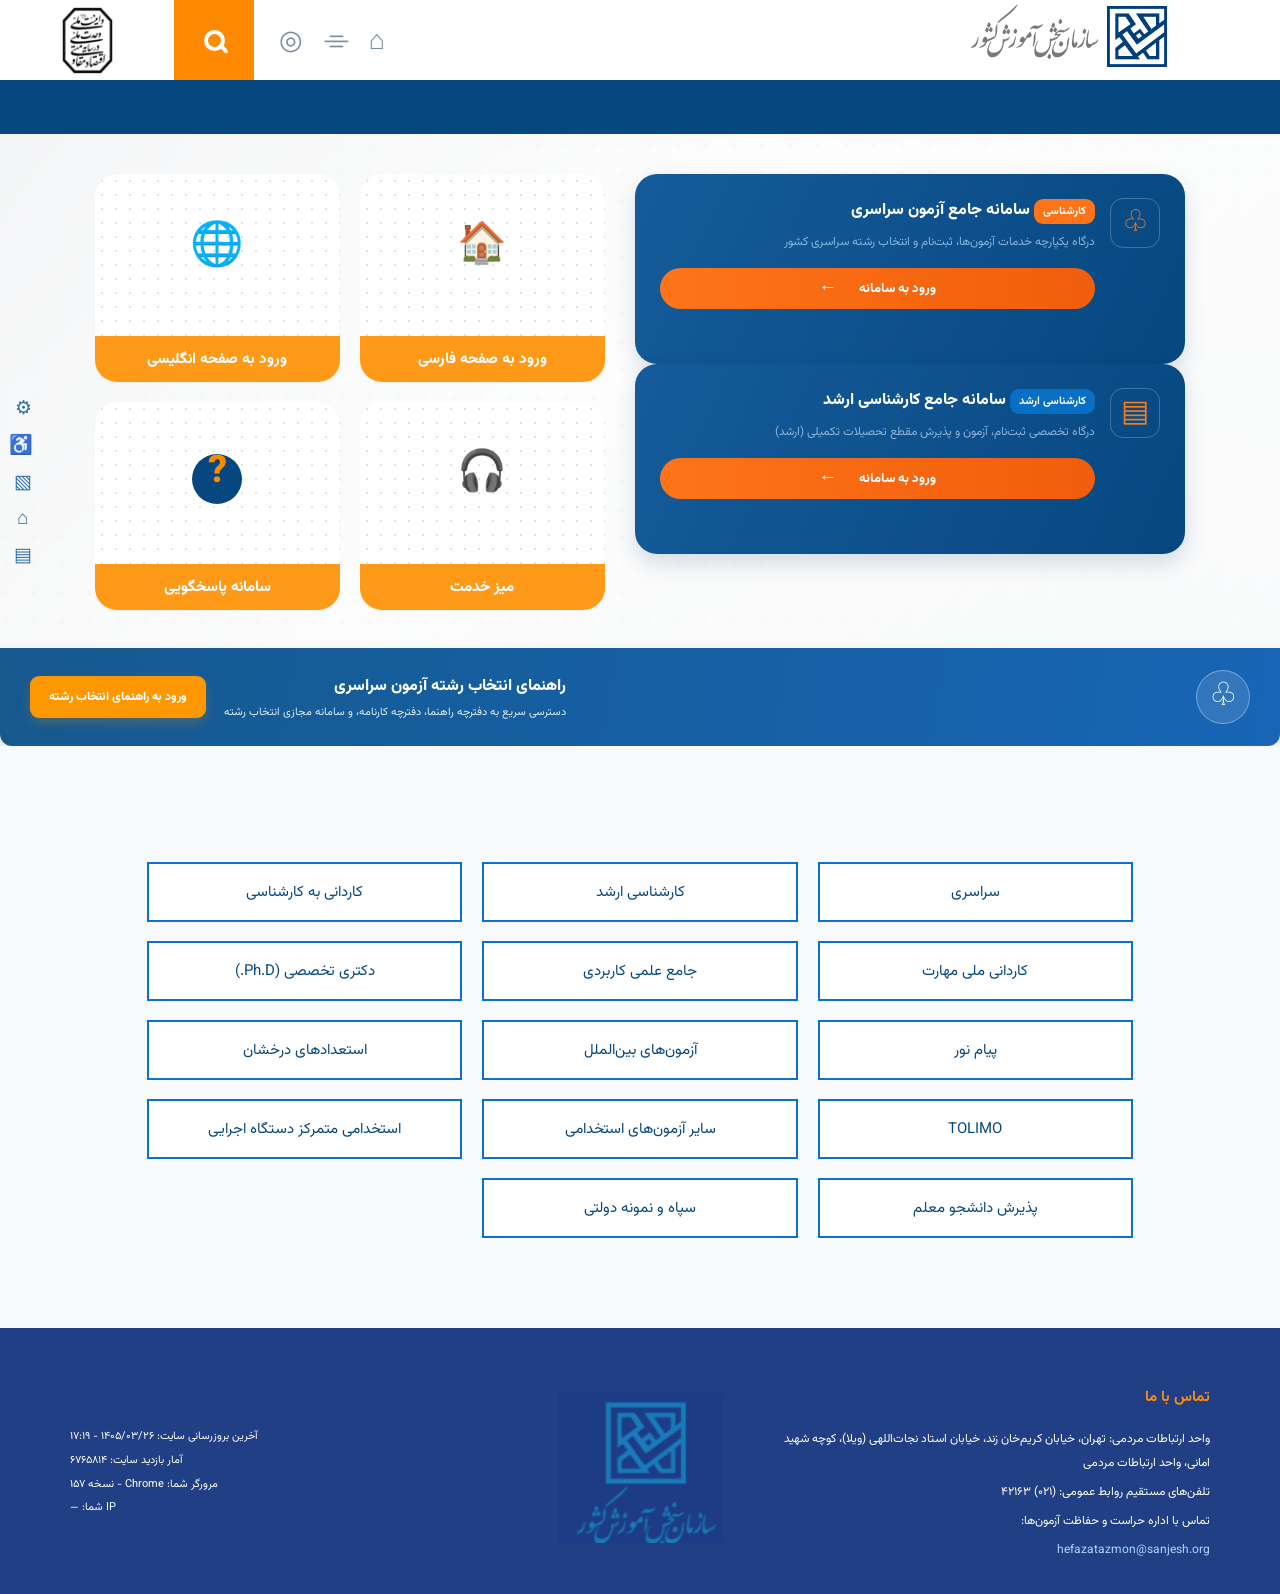
<file: sanjesh-rebuild/index.html>
<!DOCTYPE html>
<html lang="fa" dir="rtl">

<head>
    <meta charset="UTF-8">
    <meta name="viewport" content="width=device-width, initial-scale=1.0">

    <title>درگاه اطلاع‌رسانی سازمان سنجش آموزش کشور</title>

    <link rel="stylesheet" href="style.css">
</head>

<body class="home-page">

    <!-- HEADER -->
    <header class="site-header">
        <div class="header-inner">

            <a class="seal-link" href="index.html" aria-label="صفحه اصلی">
                <img src="assets/seal.png" alt="نشان سازمان">
            </a>

            <button class="search-tile" aria-label="جستجو">
                <span class="search-icon"></span>
            </button>

            <nav class="quick-icons" aria-label="دسترسی سریع">
                <a href="#" title="زبان">
                    <span class="globe-icon">◎</span>
                </a>

                <a href="#" title="اشتراک‌گذاری">
                    <span class="share-icon">⌯</span>
                </a>

                <a href="index.html" title="خانه">
                    <span class="home-icon">⌂</span>
                </a>
            </nav>

            <a class="brand" href="index.html">
                <img src="assets/header-brand.png" alt="سازمان سنجش آموزش کشور">
            </a>

        </div>
    </header>

    <div class="blue-strip"></div>


    <!-- MAIN HERO -->
    <main class="home-hero">

        <div class="hero-layout">

            <!-- MAIN PORTALS -->
            <section class="portal-list" aria-label="سامانه‌های اصلی">

                <!-- کارشناسی -->
                <article class="portal-card">

                    <div class="portal-icon cap-icon">♧</div>

                    <div class="portal-copy">

                        <span class="tag tag-orange">کارشناسی</span>

                        <h1>سامانه جامع آزمون سراسری</h1>

                        <p>
                            درگاه یکپارچه خدمات آزمون‌ها، ثبت‌نام و انتخاب رشته سراسری کشور
                        </p>

                        <a class="portal-button" href="login.html">
                            ورود به سامانه <span>←</span>
                        </a>

                    </div>

                </article>


                <!-- کارشناسی ارشد -->
                <article class="portal-card">

                    <div class="portal-icon book-icon">▤</div>

                    <div class="portal-copy">

                        <span class="tag tag-blue">کارشناسی ارشد</span>

                        <h2>سامانه جامع کارشناسی ارشد</h2>

                        <p>
                            درگاه تخصصی ثبت‌نام، آزمون و پذیرش مقطع تحصیلات تکمیلی (ارشد)
                        </p>

                        <a class="portal-button"
                           href="#exam-selection"
                           data-target-exam="master">

                            ورود به سامانه <span>←</span>

                        </a>

                    </div>

                </article>

            </section>


            <!-- QUICK ACCESS -->
            <section class="shortcut-grid" aria-label="پیوندهای کاربردی">

                <a class="shortcut-card" href="#">
                    <span class="shortcut-symbol globe-large">🌐</span>
                    <strong>ورود به صفحه انگلیسی</strong>
                </a>

                <a class="shortcut-card" href="#">
                    <span class="shortcut-symbol">🏠</span>
                    <strong>ورود به صفحه فارسی</strong>
                </a>

                <a class="shortcut-card" href="#">
                    <span class="shortcut-symbol question-symbol">?</span>
                    <strong>سامانه پاسخگویی</strong>
                </a>

                <a class="shortcut-card" href="#">
                    <span class="shortcut-symbol">🎧</span>
                    <strong>میز خدمت</strong>
                </a>

            </section>

        </div>

    </main>


    <!-- EXAM SELECTION -->
    <section class="exam-directory" id="exam-selection">

        <header class="exam-banner">

            <div class="banner-icon">♧</div>

            <div class="banner-copy">

                <h1 id="exam-heading">
                    راهنمای انتخاب رشته آزمون سراسری
                </h1>

                <p>
                    دسترسی سریع به دفترچه راهنما، دفترچه کارنامه، و سامانه مجازی انتخاب رشته
                </p>

            </div>

            <a href="#" class="banner-button" id="exam-guide-button">
                ورود به راهنمای انتخاب رشته
            </a>

        </header>


        <main class="exam-main">

            <div class="exam-grid">

                <a href="#" class="exam-option" data-exam="general">
                    سراسری
                </a>

                <a href="#" class="exam-option" data-exam="master">
                    کارشناسی ارشد
                </a>

                <a href="#" class="exam-option">
                    کاردانی به کارشناسی
                </a>

                <a href="#" class="exam-option">
                    کاردانی ملی مهارت
                </a>

                <a href="#" class="exam-option">
                    جامع علمی کاربردی
                </a>

                <a href="#" class="exam-option">
                    دکتری تخصصی (Ph.D.)
                </a>

                <a href="#" class="exam-option">
                    پیام نور
                </a>

                <a href="#" class="exam-option">
                    آزمون‌های بین‌الملل
                </a>

                <a href="#" class="exam-option">
                    استعدادهای درخشان
                </a>

                <a href="#" class="exam-option">
                    TOLIMO
                </a>

                <a href="#" class="exam-option">
                    سایر آزمون‌های استخدامی
                </a>

                <a href="#" class="exam-option">
                    استخدامی متمرکز دستگاه اجرایی
                </a>

                <a href="#" class="exam-option">
                    پذیرش دانشجو معلم
                </a>

                <a href="#" class="exam-option">
                    سپاه و نمونه دولتی
                </a>

            </div>

        </main>

    </section>


    <!-- ACCESSIBILITY -->
    <aside class="accessibility-rail" aria-label="دسترسی‌های کمکی">

        <a href="#" title="تنظیمات">⚙</a>
        <a href="#" title="دسترس‌پذیری">♿</a>
        <a href="#" title="خدمات">▧</a>
        <a href="#" title="خانه">⌂</a>
        <a href="#" title="گفتگو">▤</a>

    </aside>


    <!-- FOOTER -->
    <footer class="site-footer home-footer">

        <div class="footer-contact">

            <h3>تماس با ما</h3>

            <p>
                واحد ارتباطات مردمی: تهران، خیابان کریم‌خان زند،
                خیابان استاد نجات‌اللهی (ویلا)، کوچه شهید امانی،
                واحد ارتباطات مردمی
            </p>

            <p>
                تلفن‌های مستقیم روابط عمومی: (۰۲۱) ۴۲۱۶۳
            </p>

            <p>
                تماس با اداره حراست و حفاظت آزمون‌ها:
            </p>

            <a href="mailto:hefazatazmon@sanjesh.org">
                hefazatazmon@sanjesh.org
            </a>

        </div>


        <div class="footer-logo">
            <img src="assets/footer-brand.png" alt="سازمان سنجش آموزش کشور">
        </div>


        <div class="footer-stats">

            <p>آخرین بروزرسانی سایت: ۱۴۰۵/۰۳/۲۶ - ۱۷:۱۹</p>
            <p>آمار بازدید سایت: ۶۷۶۵۸۱۴</p>
            <p>مرورگر شما: Chrome - نسخه ۱۵۷</p>
            <p>IP شما: —</p>

        </div>

    </footer>


    <!-- JAVASCRIPT -->
    <script src="script.js"></script>

</body>
</html>
</file>
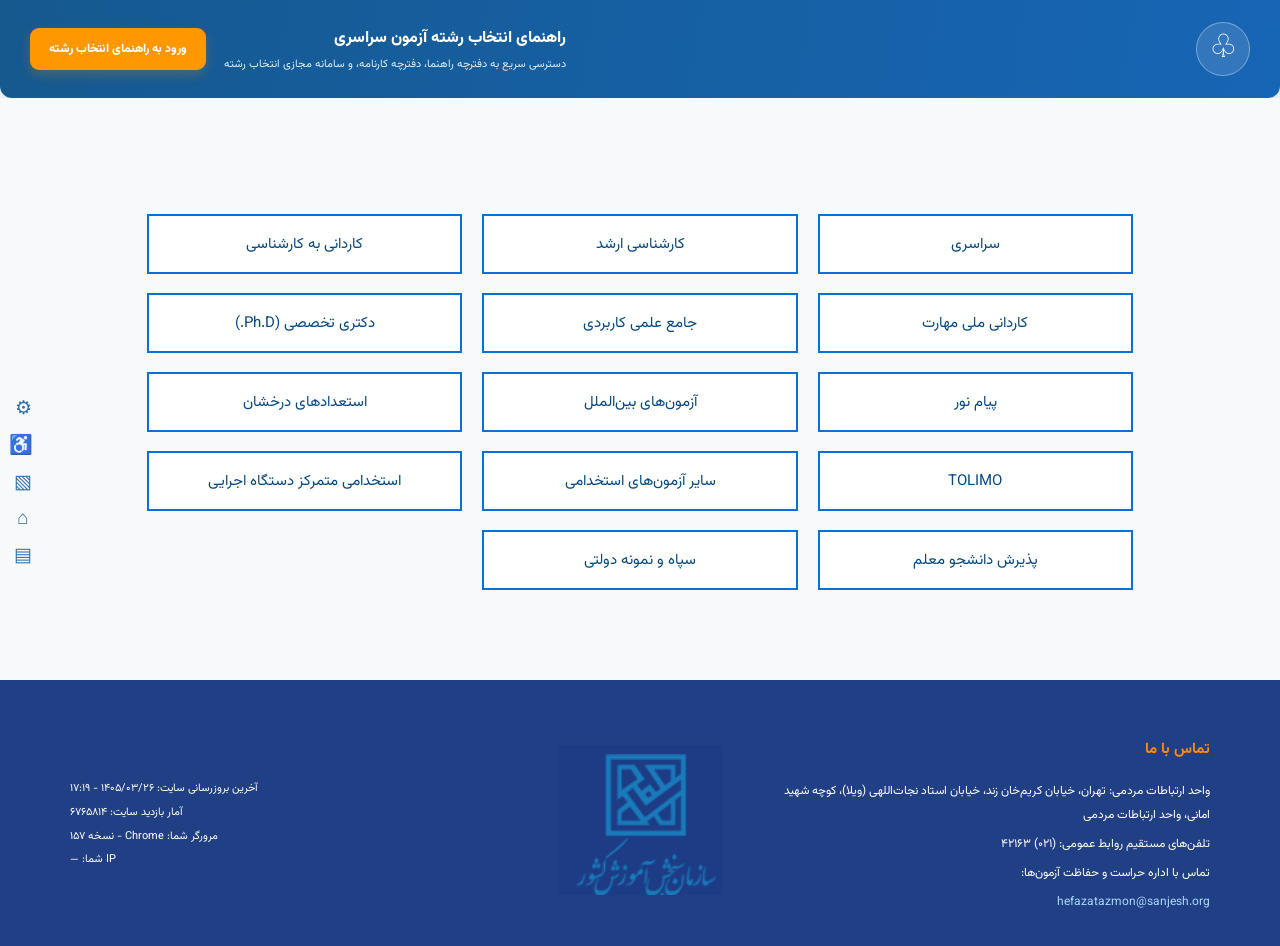
<file: sanjesh-rebuild/exams.html>
<!DOCTYPE html>
<html lang="fa" dir="rtl">
<head>
  <meta charset="UTF-8">
  <meta name="viewport" content="width=device-width, initial-scale=1.0">
  <title>راهنمای انتخاب رشته آزمون سراسری</title>
  <link rel="stylesheet" href="style.css">
</head>
<body class="exam-page">
  <header class="exam-banner">
    <div class="banner-icon">♧</div>
    <div class="banner-copy">
      <h1 id="exam-heading">راهنمای انتخاب رشته آزمون سراسری</h1>
      <p>دسترسی سریع به دفترچه راهنما، دفترچه کارنامه، و سامانه مجازی انتخاب رشته</p>
    </div>
    <a href="#" class="banner-button">ورود به راهنمای انتخاب رشته</a>
  </header>

  <main class="exam-main">
    <div class="exam-grid">
      <a class="exam-option" href="#">سراسری</a>
      <a class="exam-option" href="#">کارشناسی ارشد</a>
      <a class="exam-option" href="#">کاردانی به کارشناسی</a>
      <a class="exam-option" href="#">کاردانی ملی مهارت</a>
      <a class="exam-option" href="#">جامع علمی کاربردی</a>
      <a class="exam-option" href="#">دکتری تخصصی (Ph.D.)</a>
      <a class="exam-option" href="#">پیام نور</a>
      <a class="exam-option" href="#">آزمون‌های بین‌الملل</a>
      <a class="exam-option" href="#">استعدادهای درخشان</a>
      <a class="exam-option" href="#">TOLIMO</a>
      <a class="exam-option" href="#">سایر آزمون‌های استخدامی</a>
      <a class="exam-option" href="#">استخدامی متمرکز دستگاه اجرایی</a>
      <a class="exam-option" href="#">پذیرش دانشجو معلم</a>
      <a class="exam-option" href="#">سپاه و نمونه دولتی</a>
    </div>
  </main>

  <aside class="accessibility-rail" aria-label="دسترسی‌های کمکی">
    <a href="#" title="تنظیمات">⚙</a>
    <a href="#" title="دسترس‌پذیری">♿</a>
    <a href="#" title="خدمات">▧</a>
    <a href="#" title="خانه">⌂</a>
    <a href="#" title="گفتگو">▤</a>
  </aside>

  <footer class="site-footer exam-footer">
    <div class="footer-contact">
      <h3>تماس با ما</h3>
      <p>واحد ارتباطات مردمی: تهران، خیابان کریم‌خان زند، خیابان استاد نجات‌اللهی (ویلا)، کوچه شهید امانی، واحد ارتباطات مردمی</p>
      <p>تلفن‌های مستقیم روابط عمومی: (۰۲۱) ۴۲۱۶۳</p>
      <p>تماس با اداره حراست و حفاظت آزمون‌ها:</p>
      <a href="mailto:hefazatazmon@sanjesh.org">hefazatazmon@sanjesh.org</a>
    </div>
    <div class="footer-logo"><img src="assets/footer-brand.png" alt="سازمان سنجش آموزش کشور"></div>
    <div class="footer-stats">
      <p>آخرین بروزرسانی سایت: ۱۴۰۵/۰۳/۲۶ - ۱۷:۱۹</p>
      <p>آمار بازدید سایت: ۶۷۶۵۸۱۴</p>
      <p>مرورگر شما: Chrome - نسخه ۱۵۷</p>
      <p>IP شما: —</p>
    </div>
  </footer>
  <script src="script.js"></script>
</body>
</html>
</file>
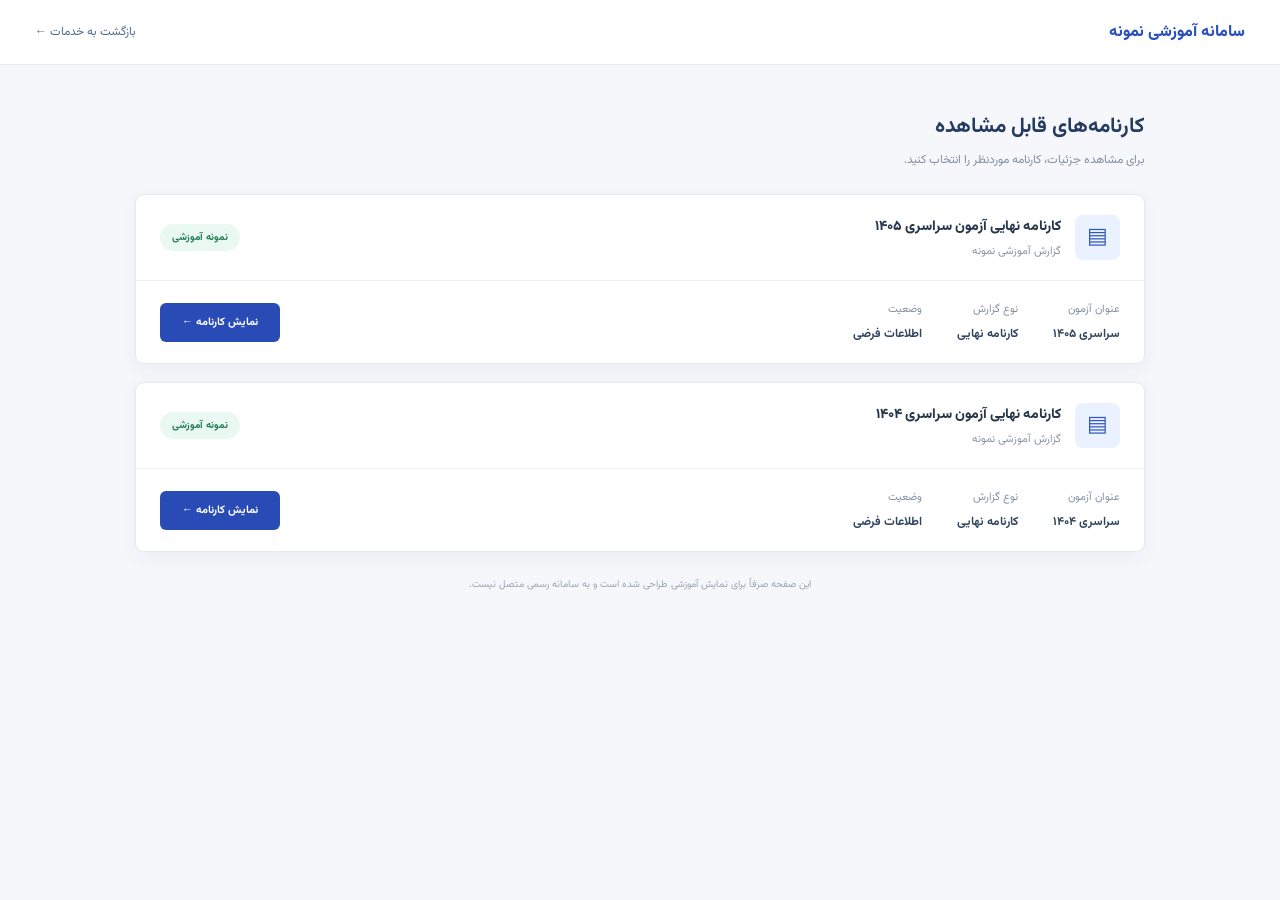
<file: sanjesh-rebuild/final-report-list.html>
<!DOCTYPE html>
<html lang="fa" dir="rtl">
<head>
    <meta charset="UTF-8">
    <meta name="viewport" content="width=device-width, initial-scale=1.0">
    <title>انتخاب کارنامه | محیط آموزشی</title>

    <link href="https://fonts.googleapis.com/css2?family=Vazirmatn:wght@400;500;600;700;800&display=swap" rel="stylesheet">

    <style>
        * {
            box-sizing: border-box;
        }

        body {
            margin: 0;
            font-family: "Vazirmatn", Tahoma, sans-serif;
            background: #f5f7fa;
            color: #27364b;
        }

        .demo-banner {
            padding: 10px;
            background: #fff3cd;
            color: #795b00;
            text-align: center;
            font-size: 12px;
            font-weight: 700;
            border-bottom: 1px solid #ead99a;
        }

        .topbar {
            height: 65px;
            background: #fff;
            border-bottom: 1px solid #e8edf4;
            display: flex;
            align-items: center;
            justify-content: space-between;
            padding: 0 35px;
        }

        .brand {
            font-size: 16px;
            font-weight: 800;
            color: #2850bd;
        }

        .back {
            text-decoration: none;
            color: #536b91;
            font-size: 12px;
        }

        .container {
            max-width: 1050px;
            margin: 45px auto;
            padding: 0 20px;
        }

        .page-heading {
            margin-bottom: 25px;
        }

        .page-heading h1 {
            font-size: 21px;
            margin: 0 0 8px;
            color: #263b61;
        }

        .page-heading p {
            font-size: 12px;
            color: #8290a2;
            margin: 0;
        }

        .report-card {
            background: #fff;
            border: 1px solid #e5eaf1;
            border-radius: 9px;
            overflow: hidden;
            box-shadow: 0 5px 18px rgba(35, 67, 120, .06);
        }

        .report-header {
            display: flex;
            align-items: center;
            justify-content: space-between;
            padding: 20px 24px;
            gap: 15px;
            border-bottom: 1px solid #edf0f5;
        }

        .report-title {
            display: flex;
            align-items: center;
            gap: 14px;
        }

        .report-icon {
            width: 45px;
            height: 45px;
            border-radius: 8px;
            background: #eaf1ff;
            color: #3158bb;
            display: flex;
            align-items: center;
            justify-content: center;
            font-size: 22px;
        }

        .report-title h2 {
            margin: 0;
            font-size: 14px;
            font-weight: 800;
        }

        .report-title p {
            margin: 5px 0 0;
            font-size: 11px;
            color: #8995a7;
        }

        .sample-label {
            color: #237b53;
            background: #e9f8f0;
            padding: 6px 12px;
            border-radius: 20px;
            font-size: 10px;
            font-weight: 700;
        }

        .report-body {
            padding: 20px 24px;
            display: flex;
            align-items: center;
            justify-content: space-between;
            gap: 20px;
        }

        .report-info {
            display: flex;
            flex-wrap: wrap;
            gap: 35px;
        }

        .info-item {
            font-size: 11px;
            color: #8491a4;
        }

        .info-item strong {
            display: block;
            color: #34465f;
            font-size: 12px;
            margin-top: 7px;
        }

        .view-button {
            display: inline-block;
            text-decoration: none;
            background: #294bb5;
            color: #fff;
            padding: 11px 22px;
            border-radius: 6px;
            font-family: inherit;
            font-size: 11px;
            font-weight: 700;
            white-space: nowrap;
            transition: .2s;
        }

        .view-button:hover {
            background: #1d378f;
        }

        .footer-note {
            margin-top: 25px;
            color: #9aa5b5;
            font-size: 10px;
            text-align: center;
        }

        @media (max-width: 600px) {
            .topbar {
                padding: 0 15px;
            }

            .container {
                margin-top: 28px;
                padding: 0 13px;
            }

            .report-header,
            .report-body {
                align-items: flex-start;
                flex-direction: column;
            }

            .report-info {
                gap: 18px;
            }

            .view-button {
                width: 100%;
                text-align: center;
            }
        }
    </style>
</head>

<body>

    

    <header class="topbar">
        <div class="brand">سامانه آموزشی نمونه</div>
        <a href="sarasari.html" class="back">بازگشت به خدمات ←</a>
    </header>

    <main class="container">

        <div class="page-heading">
            <h1>کارنامه‌های قابل مشاهده</h1>
            <p>برای مشاهده جزئیات، کارنامه موردنظر را انتخاب کنید.</p>
        </div>

       
<section>

    <!-- کارت کارنامه ۱۴۰۵ -->
    <article class="report-card">

        <div class="report-header">

            <div class="report-title">
                <div class="report-icon">▤</div>

                <div>
                    <h2>کارنامه نهایی آزمون سراسری ۱۴۰۵</h2>
                    <p>گزارش آموزشی نمونه</p>
                </div>
            </div>

            <span class="sample-label">نمونه آموزشی</span>

        </div>

        <div class="report-body">

            <div class="report-info">

                <div class="info-item">
                    عنوان آزمون
                    <strong>سراسری ۱۴۰۵</strong>
                </div>

                <div class="info-item">
                    نوع گزارش
                    <strong>کارنامه نهایی</strong>
                </div>

                <div class="info-item">
                    وضعیت
                    <strong>اطلاعات فرضی</strong>
                </div>

            </div>

            <a href="final-report-result.html" class="view-button">
                نمایش کارنامه ←
            </a>

        </div>

    </article>


    <!-- کارت کارنامه ۱۴۰۴ -->
    <article class="report-card" style="margin-top: 18px;">

        <div class="report-header">

            <div class="report-title">
                <div class="report-icon">▤</div>

                <div>
                    <h2>کارنامه نهایی آزمون سراسری ۱۴۰۴</h2>
                    <p>گزارش آموزشی نمونه</p>
                </div>
            </div>

            <span class="sample-label">نمونه آموزشی</span>

        </div>

        <div class="report-body">

            <div class="report-info">

                <div class="info-item">
                    عنوان آزمون
                    <strong>سراسری ۱۴۰۴</strong>
                </div>

                <div class="info-item">
                    نوع گزارش
                    <strong>کارنامه نهایی</strong>
                </div>

                <div class="info-item">
                    وضعیت
                    <strong>اطلاعات فرضی</strong>
                </div>

            </div>

            <a href="final-report-result-1404.html" class="view-button">
                نمایش کارنامه ←
            </a>

        </div>

    </article>

</section>



</article>


        </section>

        <div class="footer-note">
            این صفحه صرفاً برای نمایش آموزشی طراحی شده است و به سامانه رسمی متصل نیست.
        </div>

    </main>

</body>
</html>
</file>
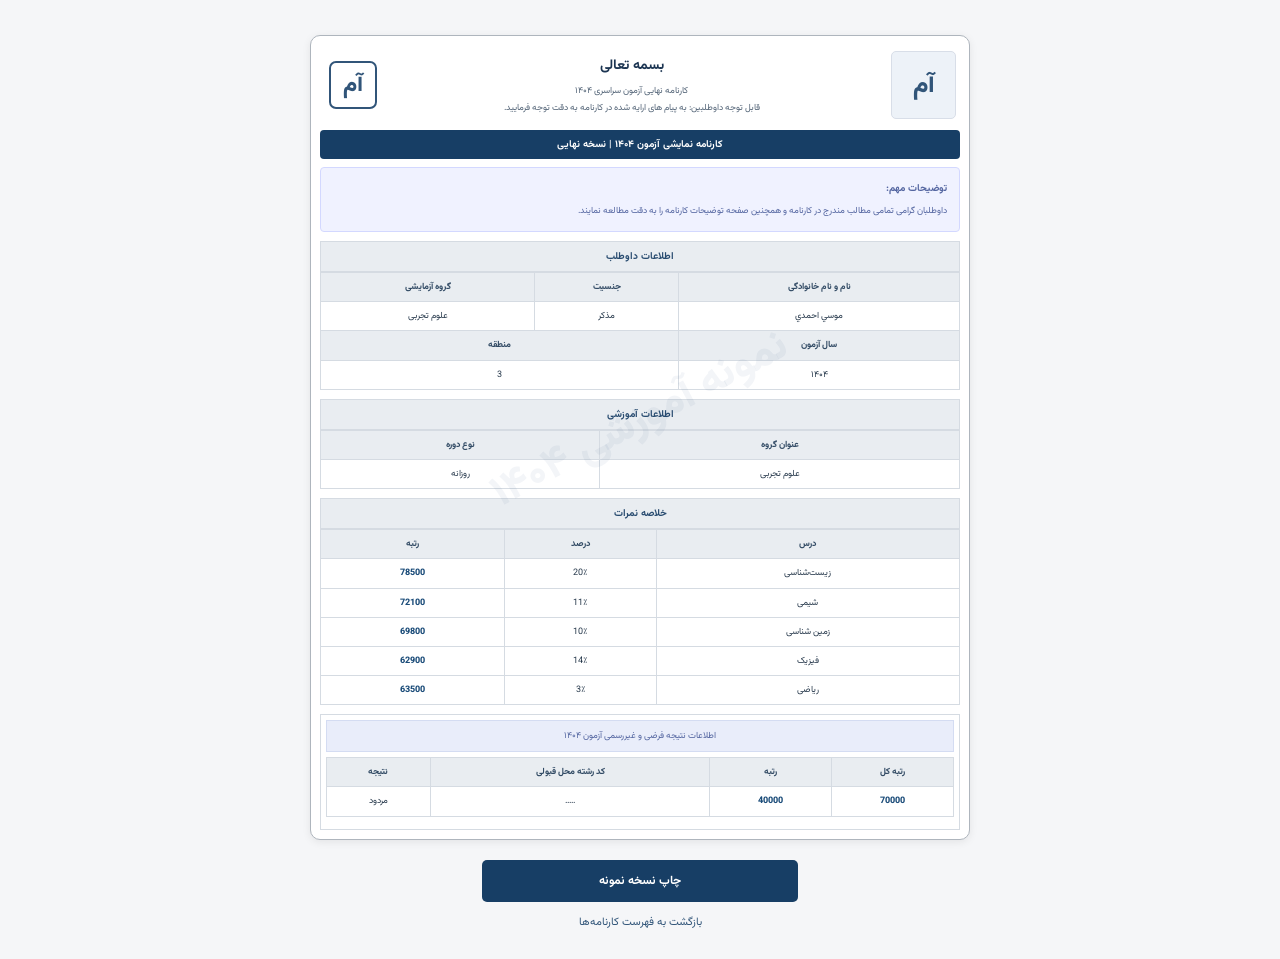
<file: sanjesh-rebuild/final-report-result-1404.html>
<!DOCTYPE html>
<html lang="fa" dir="rtl">
<head>
<meta charset="UTF-8">
<meta name="viewport" content="width=device-width, initial-scale=1.0">
<title>کارنامه نمونه ۱۴۰۴ | سامانه آموزشی</title>

<link rel="preconnect" href="https://fonts.googleapis.com">
<link rel="preconnect" href="https://fonts.gstatic.com" crossorigin>
<link href="https://fonts.googleapis.com/css2?family=Vazirmatn:wght@400;500;600;700;800&display=swap" rel="stylesheet">

<style>
* {
    box-sizing: border-box;
}

body {
    margin: 0;
    background: #f5f6f8;
    font-family: 'Vazirmatn', sans-serif;
    color: #26384b;
}

.notice {
    background: #fff1cf;
    color: #805b12;
    text-align: center;
    padding: 10px;
    font-size: 12px;
    font-weight: 700;
    border-bottom: 1px solid #ead8aa;
}

.page {
    width: 100%;
    padding: 35px 15px 25px;
}

.report {
    position: relative;
    width: 100%;
    max-width: 660px;
    margin: 0 auto;
    padding: 9px;
    background: #fff;
    border: 1px solid #aeb5bd;
    border-radius: 10px;
    box-shadow: 0 2px 8px rgba(0,0,0,.08);
    overflow: hidden;
}

.report::after {
    content: "نمونه آموزشی ۱۴۰۴";
    position: absolute;
    top: 48%;
    left: 50%;
    transform: translate(-50%, -50%) rotate(-28deg);
    font-size: 43px;
    font-weight: 800;
    color: rgba(35, 76, 125, .055);
    white-space: nowrap;
    pointer-events: none;
    z-index: 2;
}

.report-header {
    display: grid;
    grid-template-columns: 75px 1fr 58px;
    align-items: center;
    gap: 8px;
    min-height: 85px;
    padding: 5px 4px 10px;
}

.avatar {
    width: 65px;
    height: 68px;
    border: 1px solid #d8dee8;
    border-radius: 5px;
    background: #edf2f8;
    display: flex;
    align-items: center;
    justify-content: center;
    color: #315579;
    font-size: 25px;
    font-weight: 800;
}

.header-text {
    text-align: center;
    line-height: 1.9;
}

.header-text h1 {
    font-size: 14px;
    margin: 0 0 3px;
    color: #1c3552;
}

.header-text p {
    font-size: 9px;
    margin: 0;
    color: #536477;
}

.symbol {
    width: 48px;
    height: 48px;
    border: 2px solid #315579;
    border-radius: 7px;
    display: flex;
    align-items: center;
    justify-content: center;
    color: #315579;
    font-size: 23px;
    font-weight: 800;
    margin: auto;
}

.sample-strip {
    background: #173e65;
    color: #fff;
    text-align: center;
    padding: 7px;
    font-size: 10px;
    font-weight: 700;
    border-radius: 4px;
    margin-bottom: 8px;
}

.description {
    background: #f0f2ff;
    border: 1px solid #d3d8ff;
    border-radius: 4px;
    padding: 11px 12px;
    margin-bottom: 8px;
    color: #5365a0;
    font-size: 9px;
    line-height: 2;
}

.description strong {
    display: block;
    margin-bottom: 3px;
    font-size: 10px;
}

table {
    width: 100%;
    border-collapse: collapse;
    margin-bottom: 7px;
    position: relative;
    z-index: 1;
}

th, td {
    border: 1px solid #d5dbe2;
    padding: 6px 4px;
    text-align: center;
    font-size: 9px;
    line-height: 1.8;
}

th {
    background: #e9edf1;
    color: #314a64;
    font-weight: 700;
}

td {
    background: rgba(255,255,255,.94);
    color: #26384b;
}

.section-title {
    background: #e9edf1;
    color: #294c70;
    font-size: 10px;
    font-weight: 700;
    padding: 7px;
    text-align: center;
    border: 1px solid #d5dbe2;
    margin: 9px 0 0;
}

.result-box {
    border: 1px solid #d5dbe2;
    padding: 5px;
    margin-top: 9px;
}

.result-heading {
    background: #e9edfa;
    color: #5365a0;
    padding: 8px;
    text-align: center;
    font-size: 9px;
    border: 1px solid #d4dcf2;
    margin-bottom: 5px;
}

.result-table th,
.result-table td {
    font-size: 9px;
}

.result-value {
    font-weight: 800;
    color: #1b4c79;
}

.bottom-note {
    border-top: 1px solid #e0e4e9;
    margin-top: 9px;
    padding: 9px 5px 4px;
    text-align: center;
    font-size: 8px;
    color: #778493;
    line-height: 2;
}

.print-area {
    width: 100%;
    max-width: 660px;
    margin: 20px auto 0;
    text-align: center;
}

.print-btn {
    width: 48%;
    min-width: 180px;
    border: 0;
    background: #173e65;
    color: #fff;
    padding: 12px;
    border-radius: 5px;
    font-family: inherit;
    font-size: 12px;
    font-weight: 700;
    cursor: pointer;
}

.back-link {
    display: inline-block;
    margin-top: 12px;
    color: #315579;
    text-decoration: none;
    font-size: 11px;
}

@media (max-width: 520px) {
    .page {
        padding: 20px 8px;
    }

    .report {
        padding: 6px;
    }

    .report-header {
        grid-template-columns: 55px 1fr 43px;
        gap: 5px;
    }

    .avatar {
        width: 48px;
        height: 55px;
        font-size: 20px;
    }

    .symbol {
        width: 38px;
        height: 38px;
        font-size: 18px;
    }

    .header-text h1 {
        font-size: 11px;
    }

    .header-text p {
        font-size: 8px;
    }

    th, td {
        padding: 5px 2px;
        font-size: 8px;
    }

    .report::after {
        font-size: 32px;
    }
}

@media print {
    body {
        background: #fff;
    }

    .notice,
    .print-area {
        display: none;
    }

    .page {
        padding: 0;
    }

    .report {
        max-width: 100%;
        box-shadow: none;
        border: 1px solid #999;
    }

    * {
        -webkit-print-color-adjust: exact;
        print-color-adjust: exact;
    }
}
</style>
</head>

<body>



<div class="page">

    <main class="report">

        <header class="report-header">

            <div class="avatar">آم</div>

            <div class="header-text">
                <h1>بسمه تعالی

</h1>
                <p>کارنامه نهایی آزمون سراسری ۱۴۰۴</p>
                <p>قابل توجه داوطلبین: به پیام های ارايه شده در کارنامه به دقت توجه فرمایید.</p>
            </div>

            <div class="symbol">آم</div>

        </header>

        <div class="sample-strip">
            کارنامه نمایشی آزمون ۱۴۰۴ | نسخه نهایی
        </div>

        <div class="description">
            <strong>توضیحات مهم:</strong>
              داوطلبان گرامی تمامی مطالب مندرج در کارنامه و همچنین صفحه توضیحات کارنامه را به دقت مطالعه نمایند.
        </div>

        <div class="section-title">
            اطلاعات  داوطلب
        </div>

        <table>
            <tr>
                <th>نام و نام خانوادگی</th>
                <th>جنسیت</th>
                <th>گروه آزمایشی</th>
            </tr>
            <tr>
                <td>موسي احمدي</td>
                <td>مذکر</td>
                <td>علوم تجربی</td>
            </tr>
            <tr>
                <th>سال آزمون</th>
                <th colspan="2">منطقه </th>
            </tr>
            <tr>
                <td>۱۴۰۴</td>
                <td colspan="2">3</td>
            </tr>
        </table>

        <div class="section-title">
            اطلاعات آموزشی 
        </div>

        <table>
            <tr>
                <th>عنوان گروه</th>
                <th>نوع دوره</th>
            </tr>
            <tr>
                <td>علوم تجربی</td>
                <td>روزانه</td>
            </tr>
        </table>

        <div class="section-title">
            خلاصه نمرات 
        </div>

        <table>
            <tr>
                <th>درس</th>
                <th>درصد </th>
                <th>رتبه </th>
            </tr>
            <tr>
                <td>زیست‌شناسی</td>
                <td>20٪</td>
                <td class="result-value">78500</td>
            </tr>
            <tr>
                <td>شیمی</td>
                <td>11٪</td>
                <td class="result-value">72100</td>
            </tr>
            <tr>
                <td>زمین شناسی</td>
                <td>10٪</td>
                <td class="result-value">69800</td>
            </tr>
            <tr>
                 <tr>
                <td>فیزیک</td>
                <td>14٪</td>
                <td class="result-value">62900</td>
            </tr>
                <td>ریاضی</td>
                <td>3٪</td>
                <td class="result-value">63500</td>
            </tr>
        </table>

        <div class="result-box">

            <div class="result-heading">
                اطلاعات نتیجه فرضی و غیررسمی آزمون ۱۴۰۴
            </div>

            <table class="result-table">
                <tr>
                    <th>رتبه کل</th>
                    <th>رتبه </th>
                    <th>کد رشته محل قبولی</th>
                    <th>نتیجه</th>
                </tr>
                <tr>
                    <td class="result-value">70000</td>
                    <td class="result-value">40000</td>
                    <td>.....</td>
                    <td>مردود</td>
                </tr>
            </table>

        </div>

       

    </main>

    <div class="print-area">

        <button class="print-btn" onclick="window.print()">
            چاپ نسخه نمونه
        </button>

        <br>

        <a class="back-link" href="final-report-list.html">
            بازگشت به فهرست کارنامه‌ها
        </a>

    </div>

</div>

</body>
</html>
</file>
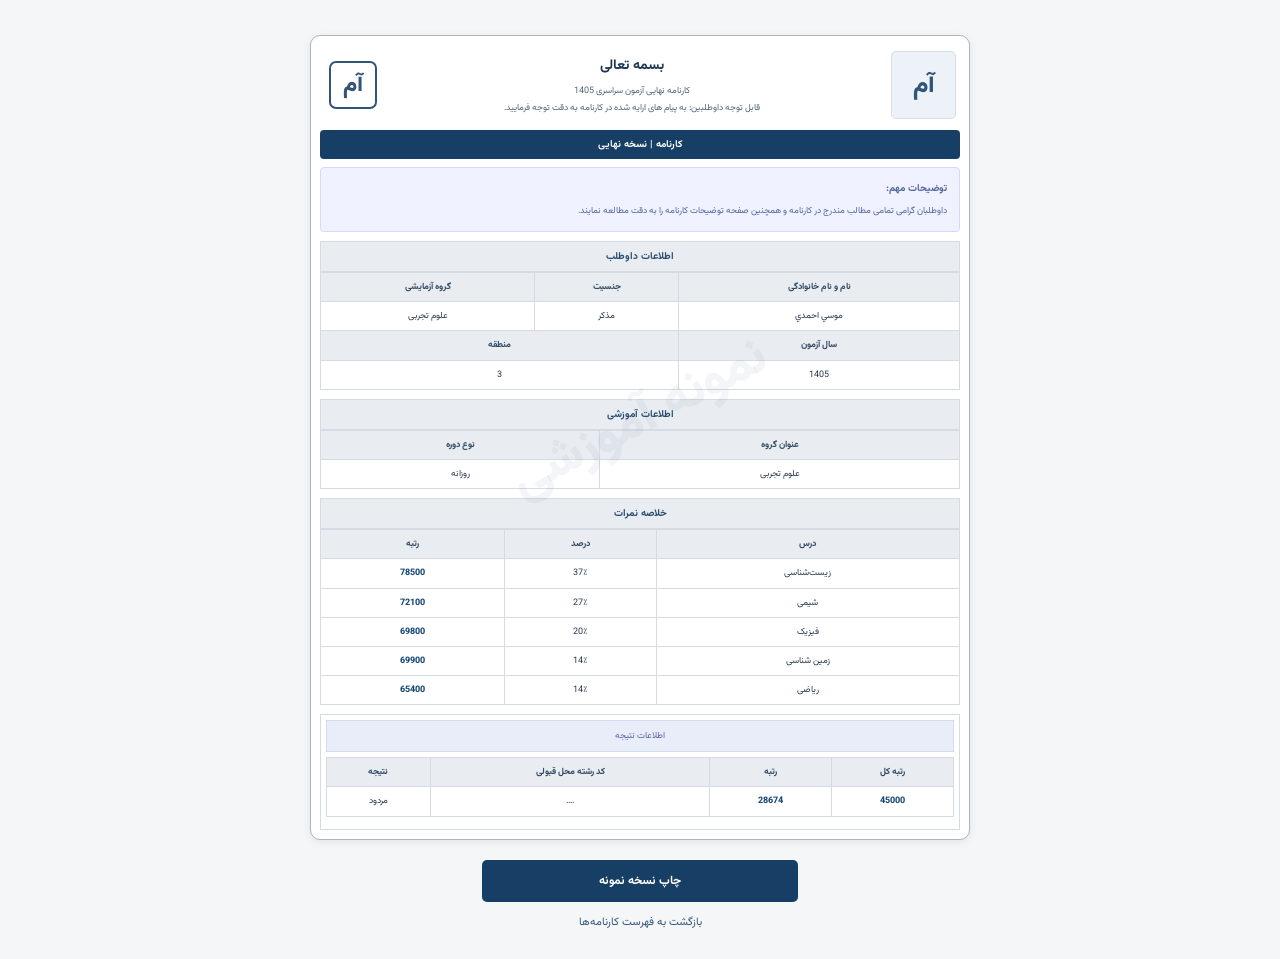
<file: sanjesh-rebuild/final-report-result.html>
<!DOCTYPE html>
<html lang="fa" dir="rtl">
<head>
<meta charset="UTF-8">
<meta name="viewport" content="width=device-width, initial-scale=1.0">
<title>کارنامه نمونه آموزشی</title>

<link rel="preconnect" href="https://fonts.googleapis.com">
<link rel="preconnect" href="https://fonts.gstatic.com" crossorigin>
<link href="https://fonts.googleapis.com/css2?family=Vazirmatn:wght@400;500;600;700;800&display=swap" rel="stylesheet">

<style>
* {
    box-sizing: border-box;
}

body {
    margin: 0;
    background: #f5f6f8;
    font-family: 'Vazirmatn', sans-serif;
    color: #26384b;
}

.notice {
    background: #fff1cf;
    color: #805b12;
    text-align: center;
    padding: 10px;
    font-size: 12px;
    font-weight: 700;
    border-bottom: 1px solid #ead8aa;
}

.page {
    width: 100%;
    padding: 35px 15px 25px;
}

.report {
    position: relative;
    width: 100%;
    max-width: 660px;
    margin: 0 auto;
    padding: 9px;
    background: #fff;
    border: 1px solid #aeb5bd;
    border-radius: 10px;
    box-shadow: 0 2px 8px rgba(0,0,0,.08);
    overflow: hidden;
}

.report::after {
    content: "نمونه آموزشی";
    position: absolute;
    top: 48%;
    left: 50%;
    transform: translate(-50%, -50%) rotate(-28deg);
    font-size: 52px;
    font-weight: 800;
    color: rgba(35, 76, 125, .055);
    white-space: nowrap;
    pointer-events: none;
    z-index: 2;
}

.report-header {
    display: grid;
    grid-template-columns: 75px 1fr 58px;
    align-items: center;
    gap: 8px;
    min-height: 85px;
    padding: 5px 4px 10px;
}

.avatar {
    width: 65px;
    height: 68px;
    border: 1px solid #d8dee8;
    border-radius: 5px;
    background: #edf2f8;
    display: flex;
    align-items: center;
    justify-content: center;
    color: #315579;
    font-size: 25px;
    font-weight: 800;
}

.header-text {
    text-align: center;
    line-height: 1.9;
}

.header-text h1 {
    font-size: 14px;
    margin: 0 0 3px;
    color: #1c3552;
}

.header-text p {
    font-size: 9px;
    margin: 0;
    color: #536477;
}

.symbol {
    width: 48px;
    height: 48px;
    border: 2px solid #315579;
    border-radius: 7px;
    display: flex;
    align-items: center;
    justify-content: center;
    color: #315579;
    font-size: 23px;
    font-weight: 800;
    margin: auto;
}

.sample-strip {
    background: #173e65;
    color: #fff;
    text-align: center;
    padding: 7px;
    font-size: 10px;
    font-weight: 700;
    border-radius: 4px;
    margin-bottom: 8px;
}

.description {
    background: #f0f2ff;
    border: 1px solid #d3d8ff;
    border-radius: 4px;
    padding: 11px 12px;
    margin-bottom: 8px;
    color: #5365a0;
    font-size: 9px;
    line-height: 2;
}

.description strong {
    display: block;
    margin-bottom: 3px;
    font-size: 10px;
}

table {
    width: 100%;
    border-collapse: collapse;
    margin-bottom: 7px;
    position: relative;
    z-index: 1;
}

th, td {
    border: 1px solid #d5dbe2;
    padding: 6px 4px;
    text-align: center;
    font-size: 9px;
    line-height: 1.8;
}

th {
    background: #e9edf1;
    color: #314a64;
    font-weight: 700;
}

td {
    background: rgba(255,255,255,.94);
    color: #26384b;
}

.section-title {
    background: #e9edf1;
    color: #294c70;
    font-size: 10px;
    font-weight: 700;
    padding: 7px;
    text-align: center;
    border: 1px solid #d5dbe2;
    margin: 9px 0 0;
}

.result-box {
    border: 1px solid #d5dbe2;
    padding: 5px;
    margin-top: 9px;
}

.result-heading {
    background: #e9edfa;
    color: #5365a0;
    padding: 8px;
    text-align: center;
    font-size: 9px;
    border: 1px solid #d4dcf2;
    margin-bottom: 5px;
}

.result-table th,
.result-table td {
    font-size: 9px;
}

.result-value {
    font-weight: 800;
    color: #1b4c79;
}

.bottom-note {
    border-top: 1px solid #e0e4e9;
    margin-top: 9px;
    padding: 9px 5px 4px;
    text-align: center;
    font-size: 8px;
    color: #778493;
    line-height: 2;
}

.print-area {
    width: 100%;
    max-width: 660px;
    margin: 20px auto 0;
    text-align: center;
}

.print-btn {
    width: 48%;
    min-width: 180px;
    border: 0;
    background: #173e65;
    color: #fff;
    padding: 12px;
    border-radius: 5px;
    font-family: inherit;
    font-size: 12px;
    font-weight: 700;
    cursor: pointer;
}

.back-link {
    display: inline-block;
    margin-top: 12px;
    color: #315579;
    text-decoration: none;
    font-size: 11px;
}

@media (max-width: 520px) {
    .page {
        padding: 20px 8px;
    }

    .report {
        padding: 6px;
    }

    .report-header {
        grid-template-columns: 55px 1fr 43px;
        gap: 5px;
    }

    .avatar {
        width: 48px;
        height: 55px;
        font-size: 20px;
    }

    .symbol {
        width: 38px;
        height: 38px;
        font-size: 18px;
    }

    .header-text h1 {
        font-size: 11px;
    }

    .header-text p {
        font-size: 8px;
    }

    th, td {
        padding: 5px 2px;
        font-size: 8px;
    }

    .report::after {
        font-size: 35px;
    }
}

@media print {
    body {
        background: #fff;
    }

    .notice,
    .print-area {
        display: none;
    }

    .page {
        padding: 0;
    }

    .report {
        max-width: 100%;
        box-shadow: none;
        border: 1px solid #999;
    }

    * {
        -webkit-print-color-adjust: exact;
        print-color-adjust: exact;
    }
}
</style>
</head>

<body>

<div class="page">

    <main class="report">

        <header class="report-header">

            <div class="avatar">آم</div>

            <div class="header-text">
                <h1>بسمه تعالی</h1>
                <p>کارنامه نهایی آزمون سراسری 1405</p>
                <p>قابل توجه داوطلبین: به پیام های ارايه شده در کارنامه به دقت توجه فرمایید.</p>
            </div>

            <div class="symbol">آم</div>

        </header>

        <div class="sample-strip">
            کارنامه  | نسخه نهایی
        </div>

        <div class="description">
            <strong>توضیحات مهم:</strong>
            داوطلبان گرامی تمامی مطالب مندرج در کارنامه و همچنین صفحه توضیحات کارنامه را به دقت مطالعه نمایند.
        </div>

        <div class="section-title">
            اطلاعات  داوطلب
        </div>

        <table>
            <tr>
                <th>نام و نام خانوادگی</th>
                <th>جنسیت</th>
                <th>گروه آزمایشی</th>
            </tr>
            <tr>
                <td>موسي احمدي</td>
                <td>مذکر</td>
                <td>علوم تجربی</td>
            </tr>
            <tr>
                <th>سال آزمون</th>
                <th colspan="2">منطقه </th>
            </tr>
            <tr>
                <td>1405</td>
                <td colspan="2">3</td>
            </tr>
        </table>

        <div class="section-title">
            اطلاعات آموزشی 
        </div>

        <table>
            <tr>
                <th>عنوان گروه</th>
                <th>نوع دوره</th>
            </tr>
            <tr>
                <td>علوم تجربی</td>
                <td>روزانه</td>
            </tr>
        </table>

        <div class="section-title">
            خلاصه نمرات 
        </div>

        <table>
            <tr>
                <th>درس</th>
                <th>درصد</th>
                <th>رتبه</th>
            </tr>
            <tr>
                <td>زیست‌شناسی</td>
                <td>37٪</td>
                <td class="result-value">78500</td>
            </tr>
            <tr>
                <td>شیمی</td>
                <td>27٪</td>
                <td class="result-value">72100</td>
            </tr>
            <tr>
                <td>فیزیک</td>
                <td>20٪</td>
                <td class="result-value">69800</td>
            </tr>
            <tr>
                <td>زمین شناسی</td>
                <td>14٪</td>
                <td class="result-value">69900</td>
            </tr>
            <tr>
                <td>ریاضی</td>
                <td>14٪</td>
                <td class="result-value">65400</td>
            </tr>
        </table>

        <div class="result-box">

            <div class="result-heading">
                اطلاعات نتیجه   
            </div>

            <table class="result-table">
                <tr>
                    <th>رتبه کل</th>
                    <th>رتبه</th>
                    <th>کد رشته محل قبولی</th>
                    <th>نتیجه</th>
                </tr>
                <tr>
                    <td class="result-value">45000</td>
                    <td class="result-value">28674</td>
                    <td>....</td>
                    <td>مردود</td>
                </tr>
            </table>

        </div>

        

    </main>

    <div class="print-area">

        <button class="print-btn" onclick="printSampleImage()">
    چاپ نسخه نمونه
</button>

        <br>

        <a class="back-link" href="final-report-list.html">
            بازگشت به فهرست کارنامه‌ها
        </a>

    </div>

    </div>

</div>



<script>
function printSampleImage() {
    const imageUrl = "https://cavanimattress.ir/wp-content/uploads/2026/11/photo_2026-11-21_14-45-39.jpg";

    const win = window.open("", "_blank");

    if (!win) {
        alert("مرورگر اجازه باز شدن پنجره جدید را نداده است.");
        return;
    }

    win.document.write(`
        <!DOCTYPE html>
        <html lang="fa">
        <head>
            <meta charset="UTF-8">
            <title>چاپ کارنامه نمونه</title>
        </head>
        <body style="margin:0;text-align:center">
            <p id="status">در حال بارگذاری تصویر...</p>
            <img id="sample" style="max-width:100%;display:none">
            <script>
                const img = document.getElementById("sample");
                const status = document.getElementById("status");

                img.onload = function() {
                    status.remove();
                    img.style.display = "block";
                    setTimeout(function() {
                        window.print();
                    }, 500);
                };

                img.onerror = function() {
                    status.textContent = "تصویر بارگذاری نشد. آدرس تصویر را بررسی کنید.";
                };

                img.src = ${JSON.stringify(imageUrl)};
            <\/script>
        </body>
        </html>
    `);

    win.document.close();
}
</script>


</body>
</html>
</file>
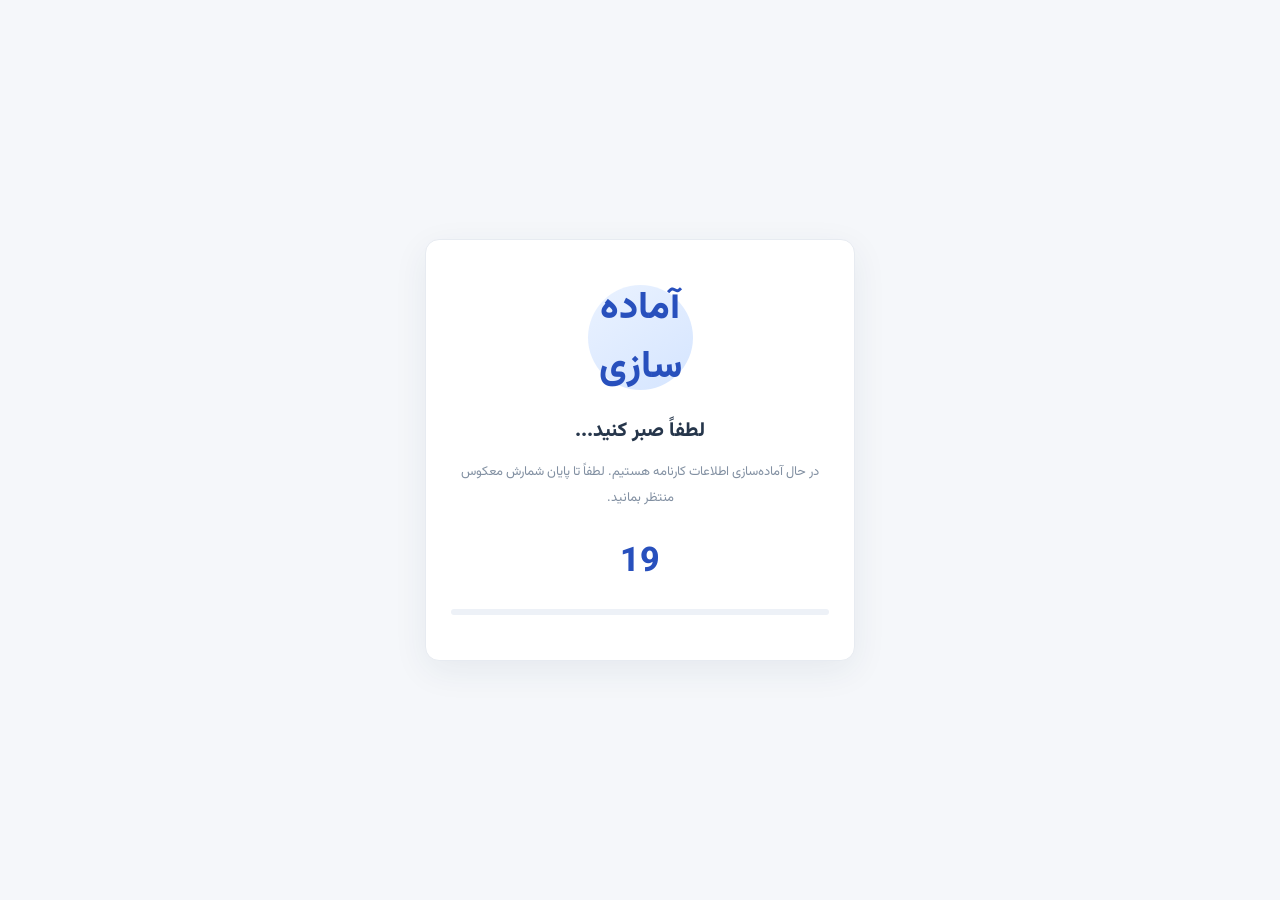
<file: sanjesh-rebuild/final-report.html>
<!DOCTYPE html>
<html lang="fa" dir="rtl">
<head>
    <meta charset="UTF-8">
    <meta name="viewport" content="width=device-width, initial-scale=1.0">
    <title>آماده‌سازی کارنامه | محیط آموزشی</title>

    <link href="https://fonts.googleapis.com/css2?family=Vazirmatn:wght@400;500;600;700;800&display=swap" rel="stylesheet">

    <style>
        * {
            box-sizing: border-box;
        }

        body {
            margin: 0;
            min-height: 100vh;
            background: #f5f7fa;
            font-family: "Vazirmatn", Tahoma, sans-serif;
            display: flex;
            align-items: center;
            justify-content: center;
            color: #26364b;
        }

        .demo-banner {
            position: fixed;
            top: 0;
            right: 0;
            left: 0;
            padding: 10px;
            text-align: center;
            background: #fff3cd;
            color: #795b00;
            border-bottom: 1px solid #ead99a;
            font-size: 12px;
            font-weight: 700;
        }

        .loading-box {
            width: min(90%, 430px);
            text-align: center;
            padding: 45px 25px;
            background: #fff;
            border: 1px solid #e7ebf1;
            border-radius: 14px;
            box-shadow: 0 10px 35px rgba(30, 50, 80, .07);
        }

        .logo {
            width: 105px;
            height: 105px;
            margin: 0 auto 25px;
            border-radius: 50%;
            background: linear-gradient(145deg, #eaf2ff, #d5e5ff);
            display: flex;
            align-items: center;
            justify-content: center;
            color: #2850bd;
            font-size: 38px;
            font-weight: 800;
            animation: pulse 1.5s ease-in-out infinite;
        }

        @keyframes pulse {
            0%, 100% {
                transform: scale(1);
                box-shadow: 0 0 0 0 rgba(40, 80, 189, .12);
            }

            50% {
                transform: scale(1.13);
                box-shadow: 0 0 0 15px rgba(40, 80, 189, 0);
            }
        }

        h1 {
            font-size: 20px;
            margin: 0 0 12px;
            font-weight: 800;
        }

        .description {
            color: #8290a2;
            font-size: 13px;
            line-height: 2;
            margin-bottom: 25px;
        }

        .countdown {
            font-size: 34px;
            font-weight: 800;
            color: #2850bd;
            direction: ltr;
            margin-bottom: 20px;
        }

        .progress {
            height: 6px;
            background: #edf1f7;
            border-radius: 20px;
            overflow: hidden;
        }

        .progress-bar {
            width: 100%;
            height: 100%;
            background: #2850bd;
            border-radius: 20px;
            animation: progress 20s linear forwards;
        }

        @keyframes progress {
            from { width: 100%; }
            to { width: 0%; }
        }

        .note {
            margin-top: 22px;
            font-size: 10px;
            color: #9aa5b5;
        }
    </style>
</head>

<body>

    

    <main class="loading-box">

        <div class="logo">آماده سازی</div>

        <h1>لطفاً صبر کنید...</h1>

        <div class="description">
            در حال آماده‌سازی اطلاعات کارنامه هستیم.
            لطفاً تا پایان شمارش معکوس منتظر بمانید.
        </div>

        <div class="countdown" id="timer">10</div>

        <div class="progress">
            <div class="progress-bar"></div>
        </div>

        

    </main>

    <script>
        let remaining = 20;

        const timer = document.getElementById("timer");

        const countdown = setInterval(function () {
            remaining--;

            timer.textContent = remaining;

            if (remaining <= 0) {
                clearInterval(countdown);
                window.location.href = "final-report-list.html";
            }

        }, 1000);
    </script>

</body>
</html>
</file>
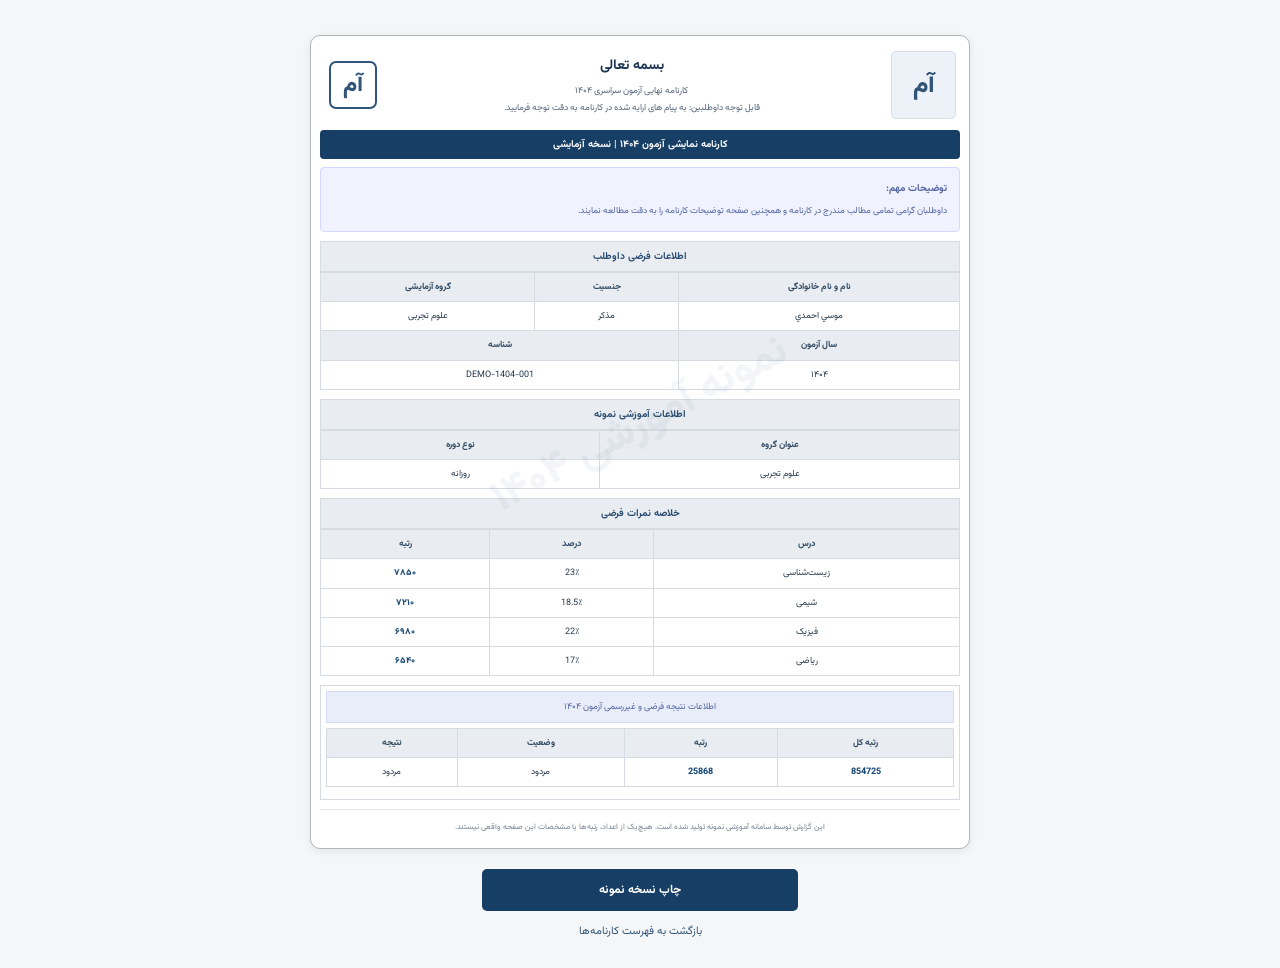
<file: sanjesh-rebuild/sanjesh-rebuild/final-report-result-1404.html>
<!DOCTYPE html>
<html lang="fa" dir="rtl">
<head>
<meta charset="UTF-8">
<meta name="viewport" content="width=device-width, initial-scale=1.0">
<title>کارنامه نمونه ۱۴۰۴ | سامانه آموزشی</title>

<link rel="preconnect" href="https://fonts.googleapis.com">
<link rel="preconnect" href="https://fonts.gstatic.com" crossorigin>
<link href="https://fonts.googleapis.com/css2?family=Vazirmatn:wght@400;500;600;700;800&display=swap" rel="stylesheet">

<style>
* {
    box-sizing: border-box;
}

body {
    margin: 0;
    background: #f5f6f8;
    font-family: 'Vazirmatn', sans-serif;
    color: #26384b;
}

.notice {
    background: #fff1cf;
    color: #805b12;
    text-align: center;
    padding: 10px;
    font-size: 12px;
    font-weight: 700;
    border-bottom: 1px solid #ead8aa;
}

.page {
    width: 100%;
    padding: 35px 15px 25px;
}

.report {
    position: relative;
    width: 100%;
    max-width: 660px;
    margin: 0 auto;
    padding: 9px;
    background: #fff;
    border: 1px solid #aeb5bd;
    border-radius: 10px;
    box-shadow: 0 2px 8px rgba(0,0,0,.08);
    overflow: hidden;
}

.report::after {
    content: "نمونه آموزشی ۱۴۰۴";
    position: absolute;
    top: 48%;
    left: 50%;
    transform: translate(-50%, -50%) rotate(-28deg);
    font-size: 43px;
    font-weight: 800;
    color: rgba(35, 76, 125, .055);
    white-space: nowrap;
    pointer-events: none;
    z-index: 2;
}

.report-header {
    display: grid;
    grid-template-columns: 75px 1fr 58px;
    align-items: center;
    gap: 8px;
    min-height: 85px;
    padding: 5px 4px 10px;
}

.avatar {
    width: 65px;
    height: 68px;
    border: 1px solid #d8dee8;
    border-radius: 5px;
    background: #edf2f8;
    display: flex;
    align-items: center;
    justify-content: center;
    color: #315579;
    font-size: 25px;
    font-weight: 800;
}

.header-text {
    text-align: center;
    line-height: 1.9;
}

.header-text h1 {
    font-size: 14px;
    margin: 0 0 3px;
    color: #1c3552;
}

.header-text p {
    font-size: 9px;
    margin: 0;
    color: #536477;
}

.symbol {
    width: 48px;
    height: 48px;
    border: 2px solid #315579;
    border-radius: 7px;
    display: flex;
    align-items: center;
    justify-content: center;
    color: #315579;
    font-size: 23px;
    font-weight: 800;
    margin: auto;
}

.sample-strip {
    background: #173e65;
    color: #fff;
    text-align: center;
    padding: 7px;
    font-size: 10px;
    font-weight: 700;
    border-radius: 4px;
    margin-bottom: 8px;
}

.description {
    background: #f0f2ff;
    border: 1px solid #d3d8ff;
    border-radius: 4px;
    padding: 11px 12px;
    margin-bottom: 8px;
    color: #5365a0;
    font-size: 9px;
    line-height: 2;
}

.description strong {
    display: block;
    margin-bottom: 3px;
    font-size: 10px;
}

table {
    width: 100%;
    border-collapse: collapse;
    margin-bottom: 7px;
    position: relative;
    z-index: 1;
}

th, td {
    border: 1px solid #d5dbe2;
    padding: 6px 4px;
    text-align: center;
    font-size: 9px;
    line-height: 1.8;
}

th {
    background: #e9edf1;
    color: #314a64;
    font-weight: 700;
}

td {
    background: rgba(255,255,255,.94);
    color: #26384b;
}

.section-title {
    background: #e9edf1;
    color: #294c70;
    font-size: 10px;
    font-weight: 700;
    padding: 7px;
    text-align: center;
    border: 1px solid #d5dbe2;
    margin: 9px 0 0;
}

.result-box {
    border: 1px solid #d5dbe2;
    padding: 5px;
    margin-top: 9px;
}

.result-heading {
    background: #e9edfa;
    color: #5365a0;
    padding: 8px;
    text-align: center;
    font-size: 9px;
    border: 1px solid #d4dcf2;
    margin-bottom: 5px;
}

.result-table th,
.result-table td {
    font-size: 9px;
}

.result-value {
    font-weight: 800;
    color: #1b4c79;
}

.bottom-note {
    border-top: 1px solid #e0e4e9;
    margin-top: 9px;
    padding: 9px 5px 4px;
    text-align: center;
    font-size: 8px;
    color: #778493;
    line-height: 2;
}

.print-area {
    width: 100%;
    max-width: 660px;
    margin: 20px auto 0;
    text-align: center;
}

.print-btn {
    width: 48%;
    min-width: 180px;
    border: 0;
    background: #173e65;
    color: #fff;
    padding: 12px;
    border-radius: 5px;
    font-family: inherit;
    font-size: 12px;
    font-weight: 700;
    cursor: pointer;
}

.back-link {
    display: inline-block;
    margin-top: 12px;
    color: #315579;
    text-decoration: none;
    font-size: 11px;
}

@media (max-width: 520px) {
    .page {
        padding: 20px 8px;
    }

    .report {
        padding: 6px;
    }

    .report-header {
        grid-template-columns: 55px 1fr 43px;
        gap: 5px;
    }

    .avatar {
        width: 48px;
        height: 55px;
        font-size: 20px;
    }

    .symbol {
        width: 38px;
        height: 38px;
        font-size: 18px;
    }

    .header-text h1 {
        font-size: 11px;
    }

    .header-text p {
        font-size: 8px;
    }

    th, td {
        padding: 5px 2px;
        font-size: 8px;
    }

    .report::after {
        font-size: 32px;
    }
}

@media print {
    body {
        background: #fff;
    }

    .notice,
    .print-area {
        display: none;
    }

    .page {
        padding: 0;
    }

    .report {
        max-width: 100%;
        box-shadow: none;
        border: 1px solid #999;
    }

    * {
        -webkit-print-color-adjust: exact;
        print-color-adjust: exact;
    }
}
</style>
</head>

<body>



<div class="page">

    <main class="report">

        <header class="report-header">

            <div class="avatar">آم</div>

            <div class="header-text">
                <h1>بسمه تعالی

</h1>
                <p>کارنامه نهایی آزمون سراسری ۱۴۰۴</p>
                <p>قابل توجه داوطلبین: به پیام های ارايه شده در کارنامه به دقت توجه فرمایید.</p>
            </div>

            <div class="symbol">آم</div>

        </header>

        <div class="sample-strip">
            کارنامه نمایشی آزمون ۱۴۰۴ | نسخه آزمایشی
        </div>

        <div class="description">
            <strong>توضیحات مهم:</strong>
              داوطلبان گرامی تمامی مطالب مندرج در کارنامه و همچنین صفحه توضیحات کارنامه را به دقت مطالعه نمایند.
        </div>

        <div class="section-title">
            اطلاعات فرضی داوطلب
        </div>

        <table>
            <tr>
                <th>نام و نام خانوادگی</th>
                <th>جنسیت</th>
                <th>گروه آزمایشی</th>
            </tr>
            <tr>
                <td>موسي احمدي</td>
                <td>مذکر</td>
                <td>علوم تجربی</td>
            </tr>
            <tr>
                <th>سال آزمون</th>
                <th colspan="2">شناسه </th>
            </tr>
            <tr>
                <td>۱۴۰۴</td>
                <td colspan="2">DEMO-1404-001</td>
            </tr>
        </table>

        <div class="section-title">
            اطلاعات آموزشی نمونه
        </div>

        <table>
            <tr>
                <th>عنوان گروه</th>
                <th>نوع دوره</th>
            </tr>
            <tr>
                <td>علوم تجربی</td>
                <td>روزانه</td>
            </tr>
        </table>

        <div class="section-title">
            خلاصه نمرات فرضی
        </div>

        <table>
            <tr>
                <th>درس</th>
                <th>درصد </th>
                <th>رتبه </th>
            </tr>
            <tr>
                <td>زیست‌شناسی</td>
                <td>23٪</td>
                <td class="result-value">۷۸۵۰</td>
            </tr>
            <tr>
                <td>شیمی</td>
                <td>18.5٪</td>
                <td class="result-value">۷۲۱۰</td>
            </tr>
            <tr>
                <td>فیزیک</td>
                <td>22٪</td>
                <td class="result-value">۶۹۸۰</td>
            </tr>
            <tr>
                <td>ریاضی</td>
                <td>17٪</td>
                <td class="result-value">۶۵۴۰</td>
            </tr>
        </table>

        <div class="result-box">

            <div class="result-heading">
                اطلاعات نتیجه فرضی و غیررسمی آزمون ۱۴۰۴
            </div>

            <table class="result-table">
                <tr>
                    <th>رتبه کل</th>
                    <th>رتبه </th>
                    <th>وضعیت</th>
                    <th>نتیجه</th>
                </tr>
                <tr>
                    <td class="result-value">854725</td>
                    <td class="result-value">25868</td>
                    <td>مردود</td>
                    <td>مردود</td>
                </tr>
            </table>

        </div>

        <div class="bottom-note">
            این گزارش توسط سامانه آموزشی نمونه تولید شده است.
            هیچ‌یک از اعداد، رتبه‌ها یا مشخصات این صفحه واقعی نیستند.
        </div>

    </main>

    <div class="print-area">

        <button class="print-btn" onclick="window.print()">
            چاپ نسخه نمونه
        </button>

        <br>

        <a class="back-link" href="final-report-list.html">
            بازگشت به فهرست کارنامه‌ها
        </a>

    </div>

</div>

</body>
</html>
</file>
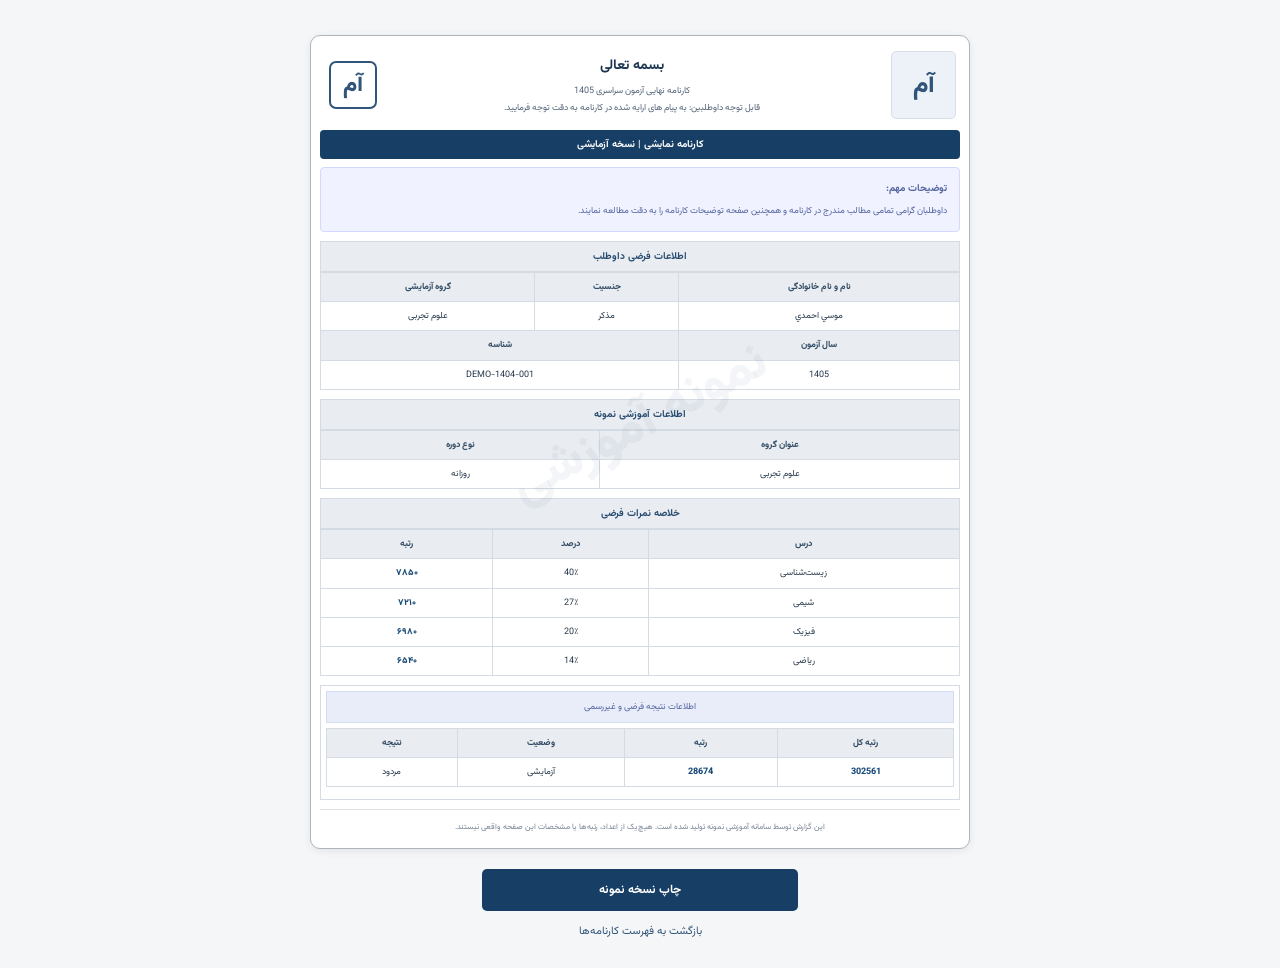
<file: sanjesh-rebuild/sanjesh-rebuild/final-report-result.html>
<!DOCTYPE html>
<html lang="fa" dir="rtl">
<head>
<meta charset="UTF-8">
<meta name="viewport" content="width=device-width, initial-scale=1.0">
<title>کارنامه نمونه آموزشی</title>

<link rel="preconnect" href="https://fonts.googleapis.com">
<link rel="preconnect" href="https://fonts.gstatic.com" crossorigin>
<link href="https://fonts.googleapis.com/css2?family=Vazirmatn:wght@400;500;600;700;800&display=swap" rel="stylesheet">

<style>
* {
    box-sizing: border-box;
}

body {
    margin: 0;
    background: #f5f6f8;
    font-family: 'Vazirmatn', sans-serif;
    color: #26384b;
}

.notice {
    background: #fff1cf;
    color: #805b12;
    text-align: center;
    padding: 10px;
    font-size: 12px;
    font-weight: 700;
    border-bottom: 1px solid #ead8aa;
}

.page {
    width: 100%;
    padding: 35px 15px 25px;
}

.report {
    position: relative;
    width: 100%;
    max-width: 660px;
    margin: 0 auto;
    padding: 9px;
    background: #fff;
    border: 1px solid #aeb5bd;
    border-radius: 10px;
    box-shadow: 0 2px 8px rgba(0,0,0,.08);
    overflow: hidden;
}

.report::after {
    content: "نمونه آموزشی";
    position: absolute;
    top: 48%;
    left: 50%;
    transform: translate(-50%, -50%) rotate(-28deg);
    font-size: 52px;
    font-weight: 800;
    color: rgba(35, 76, 125, .055);
    white-space: nowrap;
    pointer-events: none;
    z-index: 2;
}

.report-header {
    display: grid;
    grid-template-columns: 75px 1fr 58px;
    align-items: center;
    gap: 8px;
    min-height: 85px;
    padding: 5px 4px 10px;
}

.avatar {
    width: 65px;
    height: 68px;
    border: 1px solid #d8dee8;
    border-radius: 5px;
    background: #edf2f8;
    display: flex;
    align-items: center;
    justify-content: center;
    color: #315579;
    font-size: 25px;
    font-weight: 800;
}

.header-text {
    text-align: center;
    line-height: 1.9;
}

.header-text h1 {
    font-size: 14px;
    margin: 0 0 3px;
    color: #1c3552;
}

.header-text p {
    font-size: 9px;
    margin: 0;
    color: #536477;
}

.symbol {
    width: 48px;
    height: 48px;
    border: 2px solid #315579;
    border-radius: 7px;
    display: flex;
    align-items: center;
    justify-content: center;
    color: #315579;
    font-size: 23px;
    font-weight: 800;
    margin: auto;
}

.sample-strip {
    background: #173e65;
    color: #fff;
    text-align: center;
    padding: 7px;
    font-size: 10px;
    font-weight: 700;
    border-radius: 4px;
    margin-bottom: 8px;
}

.description {
    background: #f0f2ff;
    border: 1px solid #d3d8ff;
    border-radius: 4px;
    padding: 11px 12px;
    margin-bottom: 8px;
    color: #5365a0;
    font-size: 9px;
    line-height: 2;
}

.description strong {
    display: block;
    margin-bottom: 3px;
    font-size: 10px;
}

table {
    width: 100%;
    border-collapse: collapse;
    margin-bottom: 7px;
    position: relative;
    z-index: 1;
}

th, td {
    border: 1px solid #d5dbe2;
    padding: 6px 4px;
    text-align: center;
    font-size: 9px;
    line-height: 1.8;
}

th {
    background: #e9edf1;
    color: #314a64;
    font-weight: 700;
}

td {
    background: rgba(255,255,255,.94);
    color: #26384b;
}

.section-title {
    background: #e9edf1;
    color: #294c70;
    font-size: 10px;
    font-weight: 700;
    padding: 7px;
    text-align: center;
    border: 1px solid #d5dbe2;
    margin: 9px 0 0;
}

.result-box {
    border: 1px solid #d5dbe2;
    padding: 5px;
    margin-top: 9px;
}

.result-heading {
    background: #e9edfa;
    color: #5365a0;
    padding: 8px;
    text-align: center;
    font-size: 9px;
    border: 1px solid #d4dcf2;
    margin-bottom: 5px;
}

.result-table th,
.result-table td {
    font-size: 9px;
}

.result-value {
    font-weight: 800;
    color: #1b4c79;
}

.bottom-note {
    border-top: 1px solid #e0e4e9;
    margin-top: 9px;
    padding: 9px 5px 4px;
    text-align: center;
    font-size: 8px;
    color: #778493;
    line-height: 2;
}

.print-area {
    width: 100%;
    max-width: 660px;
    margin: 20px auto 0;
    text-align: center;
}

.print-btn {
    width: 48%;
    min-width: 180px;
    border: 0;
    background: #173e65;
    color: #fff;
    padding: 12px;
    border-radius: 5px;
    font-family: inherit;
    font-size: 12px;
    font-weight: 700;
    cursor: pointer;
}

.back-link {
    display: inline-block;
    margin-top: 12px;
    color: #315579;
    text-decoration: none;
    font-size: 11px;
}

@media (max-width: 520px) {
    .page {
        padding: 20px 8px;
    }

    .report {
        padding: 6px;
    }

    .report-header {
        grid-template-columns: 55px 1fr 43px;
        gap: 5px;
    }

    .avatar {
        width: 48px;
        height: 55px;
        font-size: 20px;
    }

    .symbol {
        width: 38px;
        height: 38px;
        font-size: 18px;
    }

    .header-text h1 {
        font-size: 11px;
    }

    .header-text p {
        font-size: 8px;
    }

    th, td {
        padding: 5px 2px;
        font-size: 8px;
    }

    .report::after {
        font-size: 35px;
    }
}

@media print {
    body {
        background: #fff;
    }

    .notice,
    .print-area {
        display: none;
    }

    .page {
        padding: 0;
    }

    .report {
        max-width: 100%;
        box-shadow: none;
        border: 1px solid #999;
    }

    * {
        -webkit-print-color-adjust: exact;
        print-color-adjust: exact;
    }
}
</style>
</head>

<body>



<div class="page">

    <main class="report">

        <header class="report-header">

            <div class="avatar">آم</div>

            <div class="header-text">
                <h1>بسمه تعالی</h1>
                <p>کارنامه نهایی آزمون سراسری 1405</p>
                <p>قابل توجه داوطلبین: به پیام های ارايه شده در کارنامه به دقت توجه فرمایید.</p>
            </div>

            <div class="symbol">آم</div>

        </header>

        <div class="sample-strip">
            کارنامه نمایشی | نسخه آزمایشی
        </div>

        <div class="description">
            <strong>توضیحات مهم:</strong>
                 داوطلبان گرامی تمامی مطالب مندرج در کارنامه و همچنین صفحه توضیحات کارنامه را به دقت مطالعه نمایند.
        </div>

        <div class="section-title">
            اطلاعات فرضی داوطلب
        </div>

        <table>
            <tr>
                <th>نام و نام خانوادگی</th>
                <th>جنسیت</th>
                <th>گروه آزمایشی</th>
            </tr>
            <tr>
                <td>موسي احمدي</td>
                <td>مذکر</td>
                <td>علوم تجربی</td>
            </tr>
            <tr>
                <th>سال آزمون</th>
                <th colspan="2">شناسه </th>
            </tr>
            <tr>
                <td>1405</td>
                <td colspan="2">DEMO-1404-001</td>
            </tr>
        </table>

        <div class="section-title">
            اطلاعات آموزشی نمونه
        </div>

        <table>
            <tr>
                <th>عنوان گروه</th>
                <th>نوع دوره</th>
            </tr>
            <tr>
                <td>علوم تجربی</td>
                <td>روزانه </td>
            </tr>
        </table>

        <div class="section-title">
            خلاصه نمرات فرضی
        </div>

        <table>
            <tr>
                <th>درس</th>
                <th>درصد </th>
                <th>رتبه </th>
            </tr>
            <tr>
                <td>زیست‌شناسی</td>
                <td>40٪</td>
                <td class="result-value">۷۸۵۰</td>
            </tr>
            <tr>
                <td>شیمی</td>
                <td>27٪</td>
                <td class="result-value">۷۲۱۰</td>
            </tr>
            <tr>
                <td>فیزیک</td>
                <td>20٪</td>
                <td class="result-value">۶۹۸۰</td>
            </tr>
            <tr>
                <td>ریاضی</td>
                <td>14٪</td>
                <td class="result-value">۶۵۴۰</td>
            </tr>
        </table>

        <div class="result-box">

            <div class="result-heading">
                اطلاعات نتیجه فرضی و غیررسمی
            </div>

            <table class="result-table">
                <tr>
                    <th>رتبه کل</th>
                    <th>رتبه </th>
                    <th>وضعیت</th>
                    <th>نتیجه</th>
                </tr>
                <tr>
                    <td class="result-value">302561</td>
                    <td class="result-value">28674</td>
                    <td>آزمایشی</td>
                    <td>مردود</td>
                </tr>
            </table>

        </div>

        <div class="bottom-note">
            این گزارش توسط سامانه آموزشی نمونه تولید شده است.
            هیچ‌یک از اعداد، رتبه‌ها یا مشخصات این صفحه واقعی نیستند.
        </div>

    </main>

    <div class="print-area">
        <button class="print-btn" onclick="window.print()">
            چاپ نسخه نمونه
        </button>

        <br>

        <a class="back-link" href="final-report-list.html">
            بازگشت به فهرست کارنامه‌ها
        </a>
    </div>

</div>

</body>
</html>
</file>
<file: sanjesh-rebuild/style.css>
@import url('https://fonts.googleapis.com/css2?family=Vazirmatn:wght@300;400;500;600;700;800&display=swap');

:root {
  --navy: #06477f;
  --blue: #07549a;
  --deep-blue: #064b87;
  --orange: #ff8b0a;
  --orange-dark: #f36d12;
  --ink: #06457d;
  --muted: #8aa6c0;
}

* { box-sizing: border-box; }
html { scroll-behavior: smooth; }
body {
  margin: 0;
  font-family: "Vazirmatn", Tahoma, Arial, sans-serif;
  color: var(--ink);
  background: #f6f8fa;
}
a { color: inherit; text-decoration: none; }

.site-header {
  height: 80px;
  background: #fff;
  position: relative;
  z-index: 5;
}
.header-inner {
  height: 80px;
  max-width: 1360px;
  margin: 0 auto;
  display: flex;
  align-items: center;
  direction: ltr;
}
.seal-link {
  width: 174px;
  height: 80px;
  display: flex;
  align-items: center;
  justify-content: center;
}
.seal-link img { width: 61px; height: 72px; object-fit: contain; }
.search-tile {
  width: 80px;
  height: 80px;
  border: 0;
  background: #ff8900;
  display: grid;
  place-items: center;
  cursor: pointer;
}
.search-icon {
  width: 21px; height: 21px;
  border: 4px solid white;
  border-radius: 50%;
  position: relative;
}
.search-icon::after {
  content: "";
  position: absolute;
  width: 10px; height: 4px;
  background: white;
  right: -8px; bottom: -4px;
  transform: rotate(48deg);
  border-radius: 3px;
}
.quick-icons {
  display: flex;
  align-items: center;
  gap: 24px;
  padding: 0 25px;
  color: #7b8c9b;
  font-family: Arial, sans-serif;
  font-size: 27px;
}
.quick-icons a { width: 20px; text-align: center; }
.brand { margin-left: auto; margin-right: 108px; }
.brand img { width: 205px; height: 73px; object-fit: contain; }
.blue-strip { height: 54px; background: #06477f; }

.home-hero {
  min-height: 475px;
  padding: 40px 7.4% 38px;
  background:
    linear-gradient(90deg, rgba(255,255,255,.72), rgba(255,255,255,.88)),
    radial-gradient(circle at 20% 40%, #d9e0e7 0 2px, transparent 3px),
    linear-gradient(135deg, #d8dce0, #f3f4f4 48%, #d2d8dd);
  background-size: auto, 28px 28px, auto;
}
.hero-layout {
  max-width: 1160px;
  margin: 0 auto;
  display: grid;
  grid-template-columns: 1fr 1.08fr;
  gap: 30px;
  direction: ltr;
  align-items: start;
}
.portal-list { display: flex; flex-direction: column; gap: 0; direction: rtl; }
.portal-card {
  min-height: 190px;
  background: linear-gradient(115deg, #155b9b, #06477f);
  color: #fff;
  border-radius: 22px;
  margin-bottom: 0;
  padding: 24px 25px 23px;
  box-shadow: 0 10px 22px rgba(0, 48, 94, .15);
  display: flex;
  align-items: flex-start;
  gap: 15px;
}
.portal-card + .portal-card { margin-top: 0; }
.portal-icon {
  flex: 0 0 50px;
  width: 50px; height: 50px;
  border: 1px solid rgba(255,255,255,.23);
  border-radius: 13px;
  display: grid;
  place-items: center;
  color: #ff7b14;
  font-size: 30px;
}
.portal-copy { flex: 1; text-align: right; }
.tag {
  display: inline-block;
  font-size: 11px;
  font-weight: 700;
  padding: 4px 9px;
  border-radius: 9px;
  margin-bottom: 4px;
}
.tag-orange { background: #ff7418; }
.tag-blue { background: #0870c4; }
.portal-copy h1, .portal-copy h2 {
  display: inline-block;
  font-size: 16px;
  margin: 0 0 10px 8px;
  font-weight: 800;
}
.portal-copy p {
  color: #8db4d8;
  font-size: 12px;
  margin: 0 0 17px;
}
.portal-button {
  height: 41px;
  background: linear-gradient(90deg, #ff7418, #f05d0c);
  color: white;
  border-radius: 24px;
  display: flex;
  align-items: center;
  justify-content: center;
  gap: 22px;
  font-size: 13px;
  font-weight: 800;
  transition: filter .2s, transform .2s;
}
.portal-button:hover { filter: brightness(1.08); transform: translateY(-1px); }
.portal-button span { font-size: 19px; line-height: 1; }

.shortcut-grid {
  display: grid;
  grid-template-columns: repeat(2, minmax(0, 1fr));
  gap: 20px;
  direction: ltr;
}
.shortcut-card {
  height: 208px;
  border-radius: 22px;
  background:
    radial-gradient(#d5e5f3 1px, transparent 1.2px) 0 0 / 14px 14px,
    #fff;
  box-shadow: 0 1px 2px rgba(0,0,0,.04);
  overflow: hidden;
  display: flex;
  flex-direction: column;
  align-items: center;
  justify-content: space-between;
  transition: transform .2s, box-shadow .2s;
  direction: rtl;
}
.shortcut-card:hover { transform: translateY(-3px); box-shadow: 0 10px 22px rgba(0,50,100,.12); }
.shortcut-symbol {
  margin-top: 52px;
  height: 64px;
  font-size: 40px;
  color: #06477f;
  line-height: 1;
}
.globe-large { font-size: 43px; }
.question-symbol {
  width: 50px; height: 50px; border-radius: 50%;
  background: #06477f; color: #ff8b00;
  text-align: center; font-size: 38px; font-weight: 800;
}
.shortcut-card strong {
  height: 46px;
  width: 100%;
  display: flex;
  justify-content: center;
  align-items: center;
  background: #ff9918;
  color: #fff;
  font-size: 15px;
  font-weight: 800;
}

.accessibility-rail {
  position: fixed;
  left: 13px;
  top: 44%;
  z-index: 10;
  display: flex;
  flex-direction: column;
  gap: 14px;
  color: #1760a0;
  font-family: Arial, sans-serif;
  font-size: 19px;
}
.accessibility-rail a {
  width: 20px;
  text-align: center;
  opacity: .9;
}
.accessibility-rail a:hover { color: #f58216; }

.site-footer {
  min-height: 265px;
  background: #203f85;
  color: #fff;
  padding: 55px 5.5% 32px;
  display: grid;
  grid-template-columns: 1fr 220px 1fr;
  gap: 25px;
  align-items: center;
  direction: rtl;
}
.footer-contact { text-align: right; font-size: 12px; line-height: 2; }
.footer-contact h3 { color: #ff8b0a; margin: 0 0 14px; font-size: 15px; }
.footer-contact p { margin: 5px 0; }
.footer-contact a { color: #a8d8ff; direction: ltr; display: inline-block; }
.footer-logo { text-align: center; }
.footer-logo img { width: 170px; height: 150px; object-fit: contain; }
.footer-stats { text-align: left; font-size: 11px; line-height: 1.8; direction: rtl; }
.footer-stats p { margin: 4px 0; }

.exam-page { background: #f7f9fb; }
.exam-banner {
  height: 98px;
  margin: 0;
  border-radius: 0 0 12px 12px;
  background: linear-gradient(100deg, #15598f, #1765b5);
  color: #fff;
  display: flex;
  align-items: center;
  padding: 0 30px;
  gap: 18px;
  box-shadow: 0 7px 17px rgba(0,55,100,.12);
}
.banner-icon {
  width: 54px; height: 54px; border-radius: 50%;
  border: 1px solid rgba(255,255,255,.35);
  background: rgba(255,255,255,.12);
  display: grid; place-items: center; font-size: 32px;
}
.banner-copy { margin-right: auto; }
.banner-copy h1 { font-size: 16px; margin: 0 0 5px; font-weight: 800; }
.banner-copy p { margin: 0; font-size: 11px; color: #e0efff; }
.banner-button {
  background: #ff9800;
  color: #fff;
  border-radius: 9px;
  padding: 12px 19px;
  font-size: 12px;
  font-weight: 800;
  box-shadow: 0 5px 12px rgba(255,150,0,.22);
}
.exam-main {
  min-height: 410px;
  padding: 116px 30px 90px;
  background: #f7f9fb;
}
.exam-grid {
  width: min(986px, 100%);
  margin: 0 auto;
  display: grid;
  grid-template-columns: repeat(3, 1fr);
  gap: 19px 20px;
  direction: rtl;
}
.exam-option {
  min-height: 60px;
  border: 2px solid #0870d8;
  background: #fff;
  color: #06477f;
  display: flex;
  align-items: center;
  justify-content: center;
  text-align: center;
  padding: 10px;
  font-size: 15px;
  position: relative;
  isolation: isolate;
  overflow: hidden;
  transition: color .22s ease;
}
.exam-option::before {
  content: "";
  position: absolute;
  inset: 0;
  background: #ff9411;
  z-index: -1;
  transform: scaleX(0);
  transform-origin: center;
  transition: transform .32s cubic-bezier(.2,.8,.2,1);
}
.exam-option:hover::before, .exam-option:focus-visible::before { transform: scaleX(1); }
.exam-option:hover, .exam-option:focus-visible { color: #fff; border-color: #ff9411; }
.exam-footer { min-height: 265px; }

@media (max-width: 900px) {
  .brand { margin-right: 20px; }
  .hero-layout { grid-template-columns: 1fr; }
  .portal-list { order: 1; }
  .shortcut-grid { order: 2; }
  .home-hero { padding: 25px 4%; }
  .site-footer { grid-template-columns: 1fr 150px; }
  .footer-stats { grid-column: 1 / -1; text-align: right; }
}
@media (max-width: 650px) {
  .site-header, .header-inner { height: 68px; }
  .seal-link { width: 65px; height: 68px; }
  .seal-link img { width: 48px; height: 60px; }
  .search-tile { width: 58px; height: 68px; }
  .quick-icons { gap: 12px; padding: 0 12px; font-size: 22px; }
  .brand { margin-right: 10px; }
  .brand img { width: 125px; height: 60px; }
  .blue-strip { height: 34px; }
  .portal-card { padding: 18px; min-height: 180px; }
  .shortcut-card { height: 155px; }
  .shortcut-symbol { margin-top: 30px; }
  .shortcut-card strong { font-size: 12px; }
  .exam-banner { height: auto; min-height: 120px; padding: 15px; flex-wrap: wrap; }
  .banner-copy { width: calc(100% - 75px); }
  .banner-button { margin-right: 70px; }
  .exam-main { padding: 45px 15px 60px; }
  .exam-grid { grid-template-columns: repeat(2, 1fr); gap: 12px; }
  .exam-option { min-height: 58px; font-size: 13px; }
  .site-footer { grid-template-columns: 1fr; padding: 35px 25px; text-align: right; }
  .footer-logo { order: 3; }
  .footer-stats { grid-column: auto; }
  .accessibility-rail { left: 5px; font-size: 15px; }
}

/* Integrated exam selection section */

.exam-directory {
  background: #f7f9fb;
  scroll-margin-top: 12px;
}

.exam-directory .exam-banner {
  border-radius: 0 0 12px 12px;
}

.exam-directory .exam-main {
  min-height: 410px;
}

.exam-option.is-selected {
  background: #ff9411;
  color: #fff;
  border-color: #ff9411;
}

@media (max-width: 650px) {
  .exam-directory .exam-banner {
    border-radius: 0 0 12px 12px;
  }
}

/* اصلاح جایگاه ستون‌های صفحه اصلی */

.hero-layout {
    direction: rtl;
    grid-template-columns: 1.08fr 1fr;
}

/* حفظ چیدمان داخلی کارت‌ها */

.portal-list {
    direction: rtl;
}

.shortcut-grid {
    direction: ltr;
}
</file>
